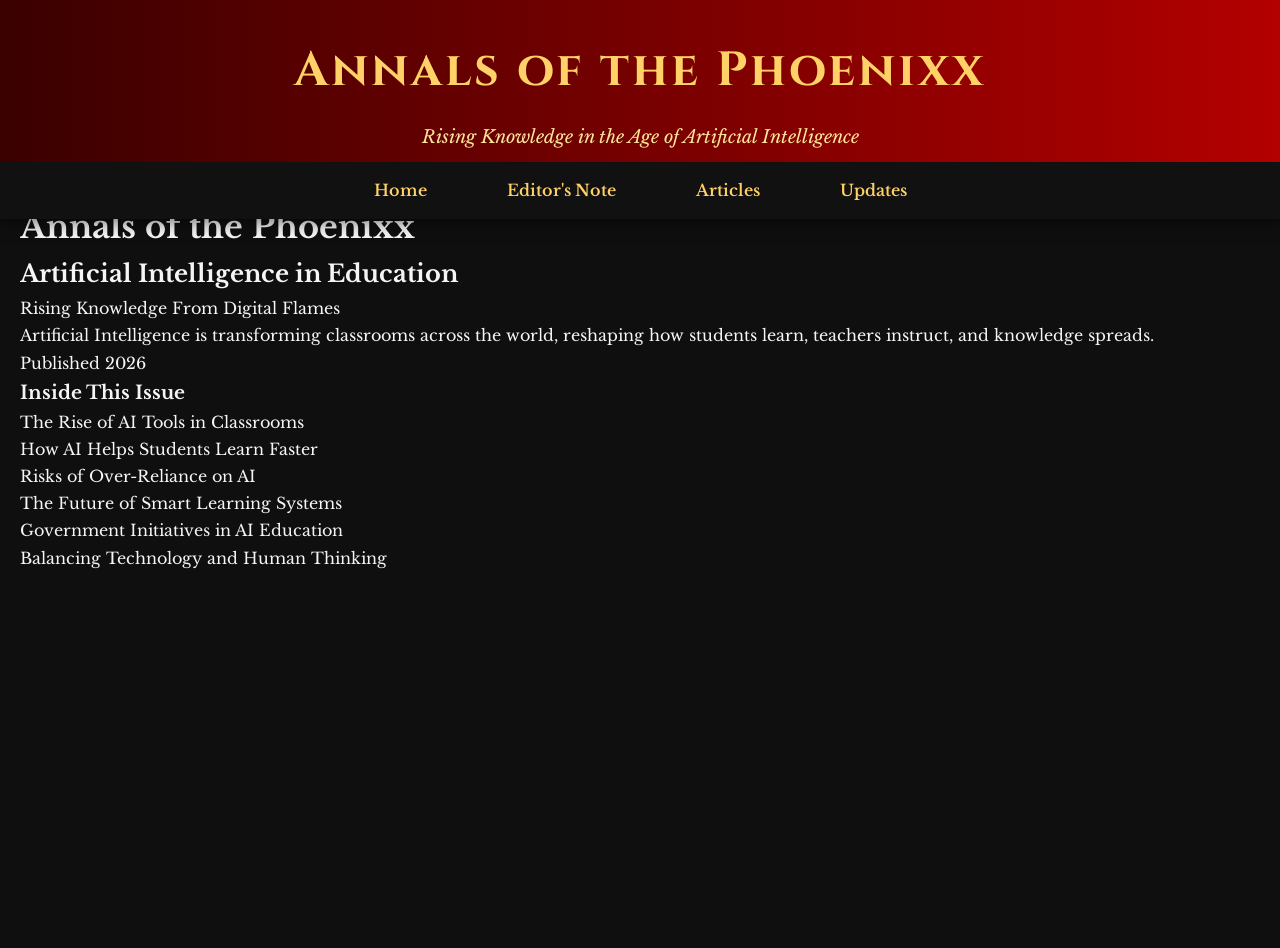
<file: index.html>
<!DOCTYPE html>
<html lang="en">
<head>
<meta charset="UTF-8">
<meta name="viewport" content="width=device-width, initial-scale=1.0">
<title>Annals of the Phoenixx</title>
<link rel="stylesheet" href="style.css">
</head>
<body>

<header class="site-header">
<div class="header-content">
<h1 class="magazine-title">Annals of the Phoenixx</h1>
<p class="magazine-tagline">Rising Knowledge in the Age of Artificial Intelligence</p>
</div>
<nav class="main-nav">
<ul>
<li><a href="home.html" target="content">Home</a></li>
<li><a href="note.html" target="content">Editor's Note</a></li>
<li><a href="news.html" target="content">Articles</a></li>
<li><a href="updates.html" target="content">Updates</a></li>
</ul>
</nav>
</header>

<main class="main-content">
<iframe src="home.html" name="content" class="content-frame"></iframe>
</main>

</body>
</html>
</file>
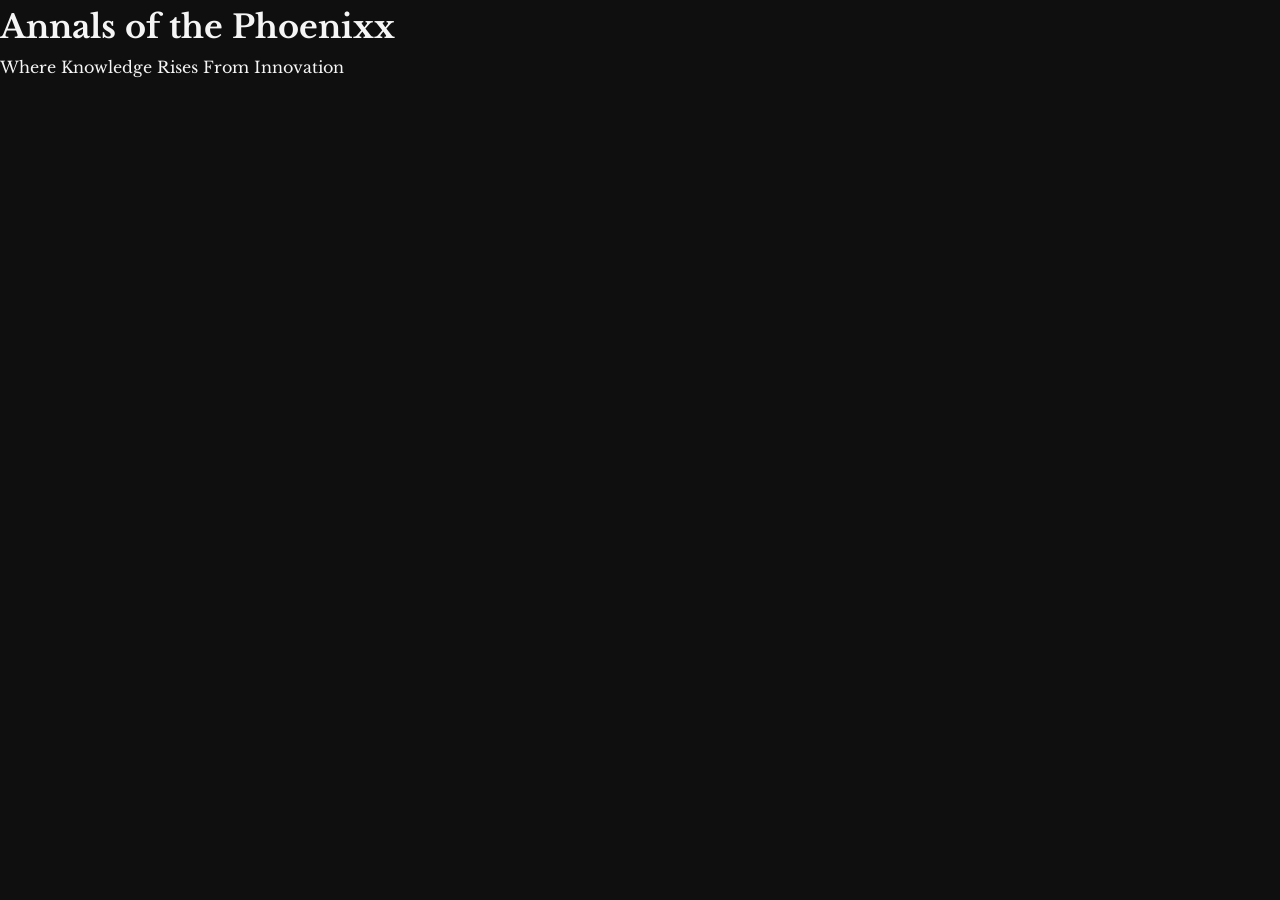
<file: header.html>
<html>
<head>
<link rel="stylesheet" href="style.css">
</head>

<body class="header">

<h1>Annals of the Phoenixx</h1>

<p class="tagline">
Where Knowledge Rises From Innovation
</p>

</body>
</html>
</file>
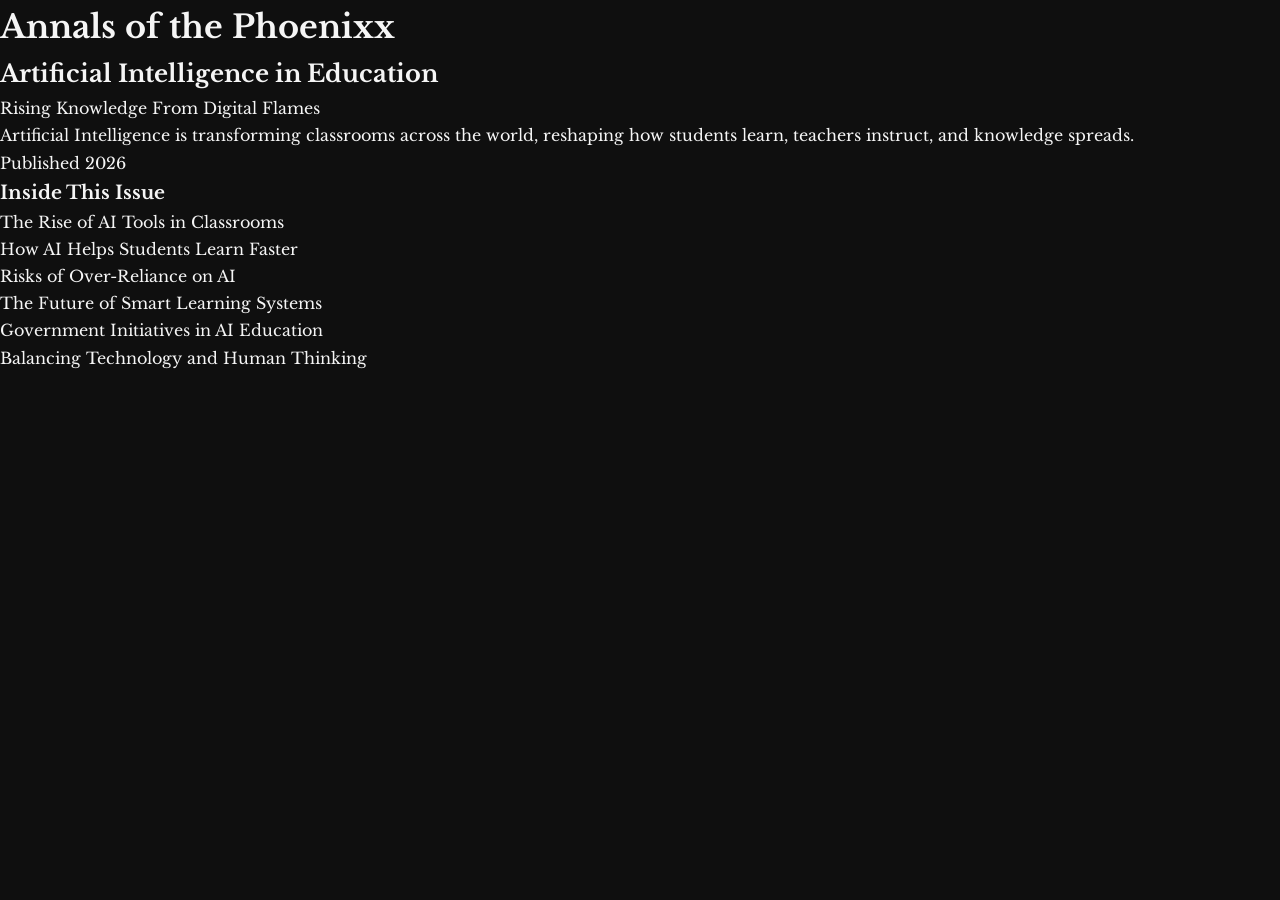
<file: home.html>
<html>
<head>
<link rel="stylesheet" href="style.css">
</head>

<body>

<header class="cover">
<h1>Annals of the Phoenixx</h1>
<h2>Artificial Intelligence in Education</h2>

<p class="tagline">Rising Knowledge From Digital Flames</p>

<p class="statement">
Artificial Intelligence is transforming classrooms across the world,
reshaping how students learn, teachers instruct, and knowledge spreads.
</p>

<p class="date">Published 2026</p>
</header>

<section class="intro">

<h3>Inside This Issue</h3>

<ul>
<li>The Rise of AI Tools in Classrooms</li>
<li>How AI Helps Students Learn Faster</li>
<li>Risks of Over-Reliance on AI</li>
<li>The Future of Smart Learning Systems</li>
<li>Government Initiatives in AI Education</li>
<li>Balancing Technology and Human Thinking</li>
</ul>

</section>

</body>
</html>
</file>
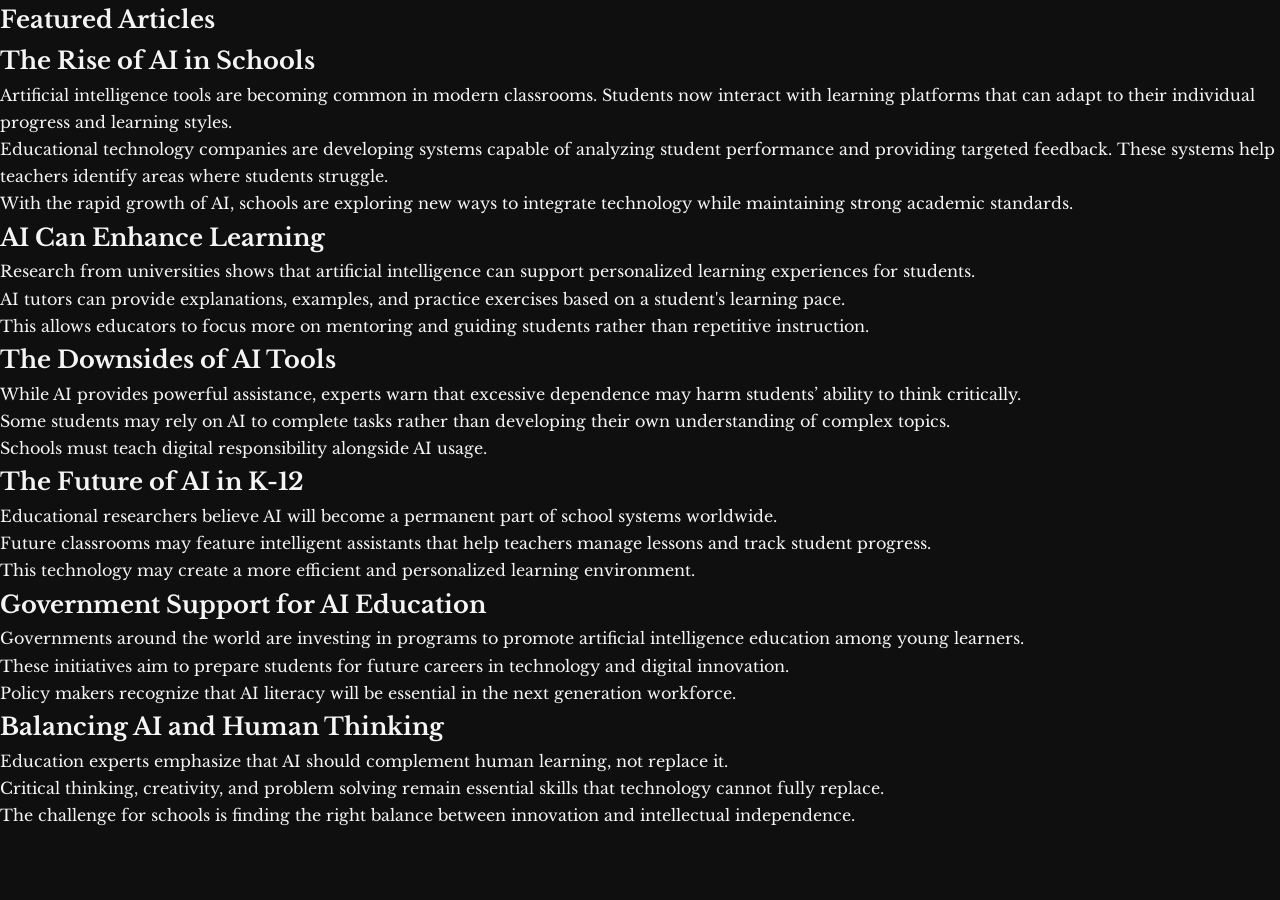
<file: news.html>
<html>
<head>
<link rel="stylesheet" href="style.css">
</head>

<body>

<section class="articles">

<h1>Featured Articles</h1>

<article>
<h2>The Rise of AI in Schools</h2>

<p class="drop">
Artificial intelligence tools are becoming common in modern classrooms.
Students now interact with learning platforms that can adapt to their
individual progress and learning styles.
</p>

<p>
Educational technology companies are developing systems capable of
analyzing student performance and providing targeted feedback.
These systems help teachers identify areas where students struggle.
</p>

<p>
With the rapid growth of AI, schools are exploring new ways to
integrate technology while maintaining strong academic standards.
</p>

</article>

<article>
<h2>AI Can Enhance Learning</h2>

<p class="drop">
Research from universities shows that artificial intelligence can
support personalized learning experiences for students.
</p>

<p>
AI tutors can provide explanations, examples, and practice exercises
based on a student's learning pace.
</p>

<p>
This allows educators to focus more on mentoring and guiding students
rather than repetitive instruction.
</p>

</article>

<article>
<h2>The Downsides of AI Tools</h2>

<p class="drop">
While AI provides powerful assistance, experts warn that excessive
dependence may harm students’ ability to think critically.
</p>

<p>
Some students may rely on AI to complete tasks rather than developing
their own understanding of complex topics.
</p>

<p>
Schools must teach digital responsibility alongside AI usage.
</p>

</article>

<article>
<h2>The Future of AI in K-12</h2>

<p class="drop">
Educational researchers believe AI will become a permanent part of
school systems worldwide.
</p>

<p>
Future classrooms may feature intelligent assistants that help
teachers manage lessons and track student progress.
</p>

<p>
This technology may create a more efficient and personalized learning
environment.
</p>

</article>

<article>
<h2>Government Support for AI Education</h2>

<p class="drop">
Governments around the world are investing in programs to promote
artificial intelligence education among young learners.
</p>

<p>
These initiatives aim to prepare students for future careers in
technology and digital innovation.
</p>

<p>
Policy makers recognize that AI literacy will be essential in the
next generation workforce.
</p>

</article>

<article>
<h2>Balancing AI and Human Thinking</h2>

<p class="drop">
Education experts emphasize that AI should complement human learning,
not replace it.
</p>

<p>
Critical thinking, creativity, and problem solving remain essential
skills that technology cannot fully replace.
</p>

<p>
The challenge for schools is finding the right balance between
innovation and intellectual independence.
</p>

</article>

</section>

</body>
</html>
</file>
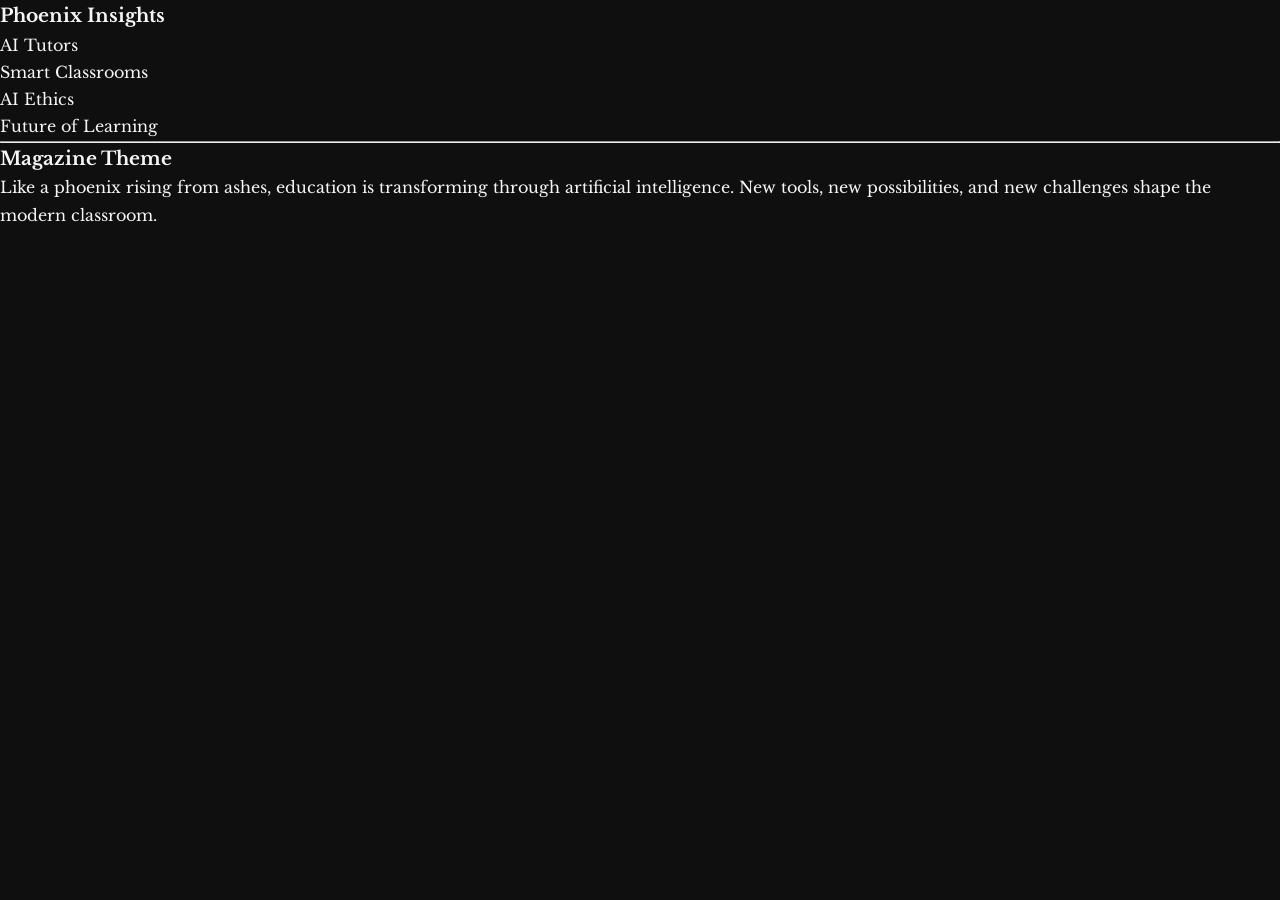
<file: sidebar.html>
<html>
<head>
<link rel="stylesheet" href="style.css">
</head>

<body class="sidebar">

<h3>Phoenix Insights</h3>

<ul>
<li>AI Tutors</li>
<li>Smart Classrooms</li>
<li>AI Ethics</li>
<li>Future of Learning</li>
</ul>

<hr>

<h3>Magazine Theme</h3>

<p>
Like a phoenix rising from ashes, education is transforming through artificial intelligence. 
New tools, new possibilities, and new challenges shape the modern classroom.
</p>

</body>
</html>
</file>
<file: style.css>
@import url('https://fonts.googleapis.com/css2?family=Cinzel:wght@500;700&family=Libre+Baskerville&display=swap');

* {
    margin: 0;
    padding: 0;
    box-sizing: border-box;
}

body {
    font-family: 'Libre Baskerville', serif;
    background-color: #0f0f0f;
    color: #f5f5f5;
    line-height: 1.7;
}

.site-header {
    position: fixed;
    top: 0;
    left: 0;
    width: 100%;
    background: linear-gradient(90deg, #3a0000, #b30000);
    color: #ffd166;
    z-index: 1000;
    box-shadow: 0 4px 15px rgba(0,0,0,0.5);
}

.header-content {
    text-align: center;
    padding: 30px 20px 10px 20px;
}

.magazine-title {
    font-family: 'Cinzel', serif;
    font-size: 48px;
    letter-spacing: 3px;
    margin-bottom: 10px;
}

.magazine-tagline {
    font-style: italic;
    font-size: 18px;
    color: #ffe599;
}

.main-nav {
    background: #111;
}

.main-nav ul {
    display: flex;
    justify-content: center;
    list-style: none;
    padding: 15px 0;
}

.main-nav li {
    margin: 0 25px;
}

.main-nav a {
    color: #ffd166;
    text-decoration: none;
    font-weight: 600;
    padding: 8px 15px;
    border-radius: 5px;
    transition: all 0.3s ease;
    position: relative;
}

.main-nav a::after {
    content: '';
    position: absolute;
    width: 0;
    height: 2px;
    bottom: -4px;
    left: 0;
    background-color: #ffd166;
    transition: width 0.3s;
}

.main-nav a:hover::after {
    width: 100%;
}

.main-nav a:hover {
    background: #ffd166;
    color: #000;
    transform: scale(1.05);
}

.main-content {
    margin-top: 180px; /* header height + nav */
    padding: 20px;
}

.content-frame {
    width: 100%;
    height: calc(100vh - 180px);
    border: none;
}

/* Optional: Scrollbar styling for iframe content */
.content-frame::-webkit-scrollbar {
    width: 10px;
}

.content-frame::-webkit-scrollbar-track {
    background: #111;
}

.content-frame::-webkit-scrollbar-thumb {
    background: #ffd166;
    border-radius: 5px;
}
</file>
